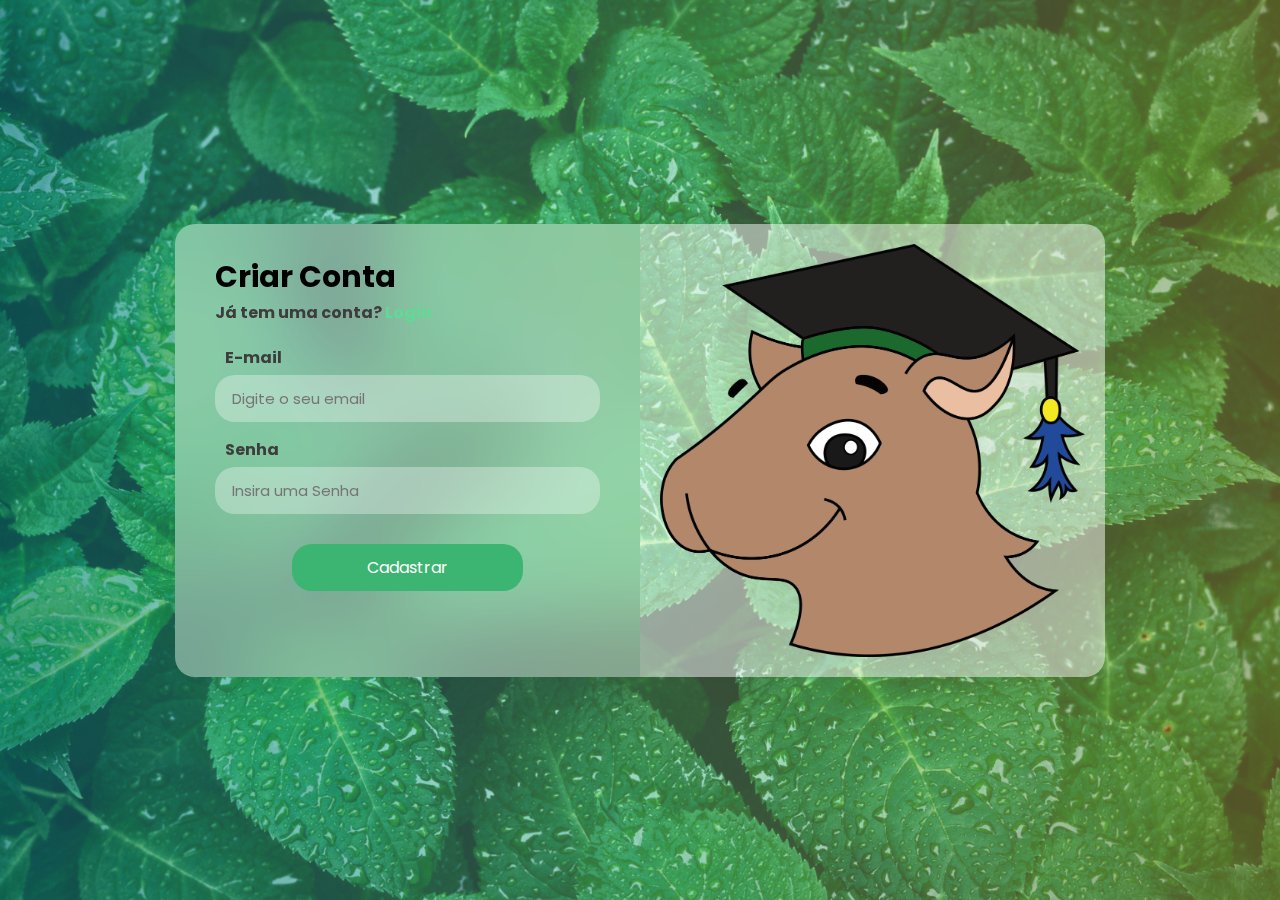
<file: Cadastro e Login/cadastro.html>
<!DOCTYPE html>
<html lang="en">

<head>
    <meta charset="UTF-8">
    <meta http-equiv="X-UA-Compatible" content="IE=edge">
    <meta name="viewport" content="width=device-width, initial-scale=1.0">
    <link rel="stylesheet" href="stylecadastro.css">
    <title>Cadastro</title>
</head>

<body>
    <div class="box">
    <div class="form-box">
       
        <h2>Criar Conta</h2>
        <p>Já tem uma conta? <a href="#">Login</a></p>
        <form action="#">
            <div class="input-group">
                <label for="email">E-mail</label>
                <input type="email" id="email" placeholder="Digite o seu email" required>
            </div>

            <div class="input-group">
                <label for="Senha">Senha</label>
                <input type="password" id="Senha" placeholder="Insira uma Senha" required>
            </div>

            <div class="input-group">
                <button>Cadastrar</button>
            </div>
        </form>
    </div>
    <div class="img-box">
        <img src="img/logocadastro.png">
    </div>
</div>
</file>
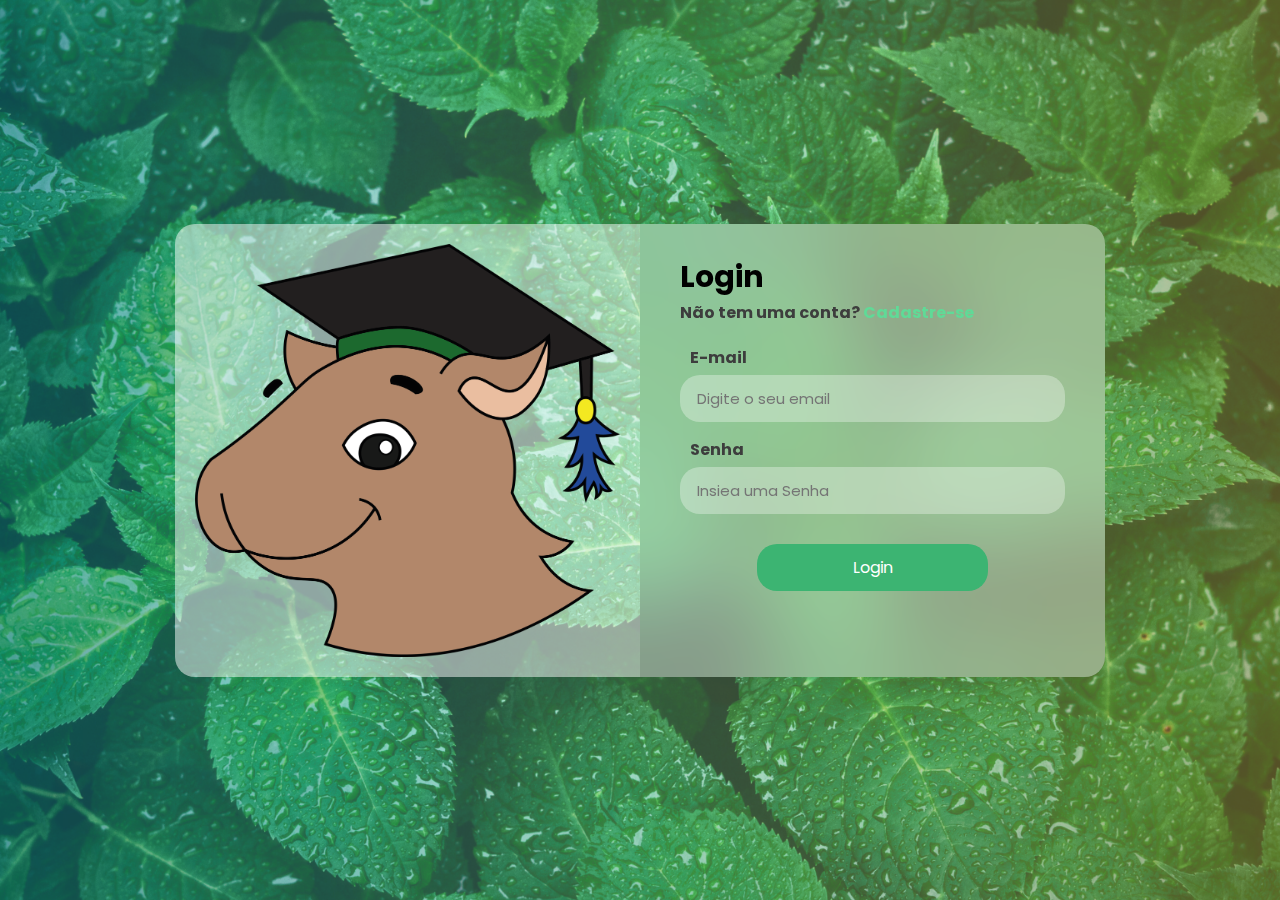
<file: Cadastro e Login/login.html>
<!DOCTYPE html>
<html lang="en">

<head>
    <meta charset="UTF-8">
    <meta http-equiv="X-UA-Compatible" content="IE=edge">
    <meta name="viewport" content="width=device-width, initial-scale=1.0">
    <link rel="stylesheet" href="stylelogin.css">
    <title>Login</title>
</head>

<body>
    <div class="box">
        <div class="img-box">
            <img src="img/logocadastro.png">
        </div>
        <div class="form-box">
            <h2>Login</h2>
            <p> Não tem uma conta? <a href="#"> Cadastre-se </a> </p>
            <form action="#">

                <div class="input-group">
                    <label for="email">E-mail</label>
                    <input type="email" id="email" placeholder="Digite o seu email" required>
                </div>

                <div class="input-group">
                    <label for="Senha">Senha</label>
                    <input type="password" id="Senha" placeholder="Insiea uma Senha" required>
                </div>

                <div class="input-group">
                    <button>Login</button>
                </div>


            </form>
        </div>
    </div>
</body>
</html>
</file>
<file: Cadastro e Login/stylecadastro.css>
@import url('https://fonts.googleapis.com/css2?family=Poppins:wght@300;400;500&display=swap');
*{
    padding: 0;
    margin: 0;
    box-sizing: border-box;
    font-family: 'Poppins', sans-serif;
}
body{
    background-image: url(img/backgroundcadastro.png);
    background-position: center;
    background-repeat: no-repeat;
    background-size: cover;
    display: flex;
    align-items: center;
    justify-content: center;
    padding: 20px;
    min-height: 100vh;
}

.box{
    display: flex;
    width: 930px;
}

.img-box {
    background-color: rgba(255, 255, 255, 0.5);
    width: 50%;
    display: flex;
    align-items: center;
    padding: 20px;
    border-radius: 0 20px 20px 0;
}

.img-box img {
    width: 100%; /* Defina a largura da imagem */
    height: auto; /* Isso garante que a altura seja ajustada automaticamente */
}

.form-box {
    background-color: rgba(255, 255, 255, 0.4);
    backdrop-filter: blur(40px);
    padding: 30px 40px;
    width: 50%;
    border-radius: 20px 0 0 20px;
}


.form-box h2{
    font-size: 30px;
}
.form-box p{
    font-weight: bold;
    color: #3D3D3D;
}
.form-box p a{
    color: #60da97;
    text-decoration: none;
}
.form-box form{
    margin: 20px 0;
}
form .input-group{
    margin-bottom: 15px;
}
form .input-group label{
    color: #3D3D3D;
    font-weight: bold;
    display: block;
    margin-bottom: 5px;
    margin-left: 10px;
}
form .input-group input{
    width: 100%;
    height: 47px;
    background-color: rgba(255, 255, 255, 0.32);
    border-radius: 20px;
    outline: none;
    border: 2px solid transparent;
    padding: 15px;
    font-size: 15px;
    color: #616161;
    transition: all 0.4s ease;
}
form .input-group input:focus{
    border-color: #00ff40be;
}
form .input-group button{
    width: 60%;
    height: 47px;
    background: #3cb472;
    border-radius: 20px;
    outline: none;
    border: none;
    margin-top: 15px;
    color: white;
    cursor: pointer;
    font-size: 16px;
    margin-left: 20%;
}
@media (max-width:930px) {
    .img-box{
        display: none;
    }
    .box{
        width: 700px;
    }
    .form-box{
        width: 100%;
        border-radius: 20px;
    }
}
@media (max-width:500px) {
    .w50{
        width: 100%;
        padding: 0;
    }
}
</file>
<file: Cadastro e Login/stylelogin.css>
@import url('https://fonts.googleapis.com/css2?family=Poppins:wght@300;400;500&display=swap');
*{
    padding: 0;
    margin: 0;
    box-sizing: border-box;
    font-family: 'Poppins', sans-serif;
}
body{
    background-image: url(img/backgroundcadastro.png);
    background-position: center;
    background-repeat: no-repeat;
    background-size: cover;
    display: flex;
    align-items: center;
    justify-content: center;
    padding: 20px;
    min-height: 100vh;
}

.box{
    display: flex;
    width: 930px;
}
.img-box{
    background-color: rgba(255, 255, 255, 0.5);
    width: 50%;
    display: flex;
    align-items: center;
    padding: 20px;
    border-radius: 20px  0 0 20px;
}
.img-box img{
    width: 100%;
}
.form-box{
    background-color: rgba(255, 255, 255, 0.4);
    backdrop-filter: blur(40px);
    padding: 30px 40px;
    width: 50%;
    border-radius: 0 20px 20px 0;
}
.form-box h2{
    font-size: 30px;
}
.form-box p{
    font-weight: bold;
    color: #3D3D3D;
}
.form-box p a{
    color: #60da97;
    text-decoration: none;
}
.form-box form{
    margin: 20px 0;
}
form .input-group{
    margin-bottom: 15px;
}
form .input-group label{
    color: #3D3D3D;
    font-weight: bold;
    display: block;
    margin-bottom: 5px;
    margin-left: 10px;
}
form .input-group input{
    width: 100%;
    height: 47px;
    background-color: rgba(255, 255, 255, 0.32);
    border-radius: 20px;
    outline: none;
    border: 2px solid transparent;
    padding: 15px;
    font-size: 15px;
    color: #616161;
    transition: all 0.4s ease;
}
form .input-group input:focus{
    border-color: #00ff40be;
}
form .input-group button{
    width: 60%;
    height: 47px;
    background: #3cb472;
    border-radius: 20px;
    outline: none;
    border: none;
    margin-top: 15px;
    color: white;
    cursor: pointer;
    font-size: 16px;
    box-align: center;
    margin-left: 20%;
}

@media (max-width:930px) {
    .img-box{
        display: none;
    }
    .box{
        width: 700px;
    }
    .form-box{
        width: 100%;
        border-radius: 20px;
    }
}
@media (max-width:500px) {
    .w50{
        width: 100%;
        padding: 0;
    }
}
</file>
